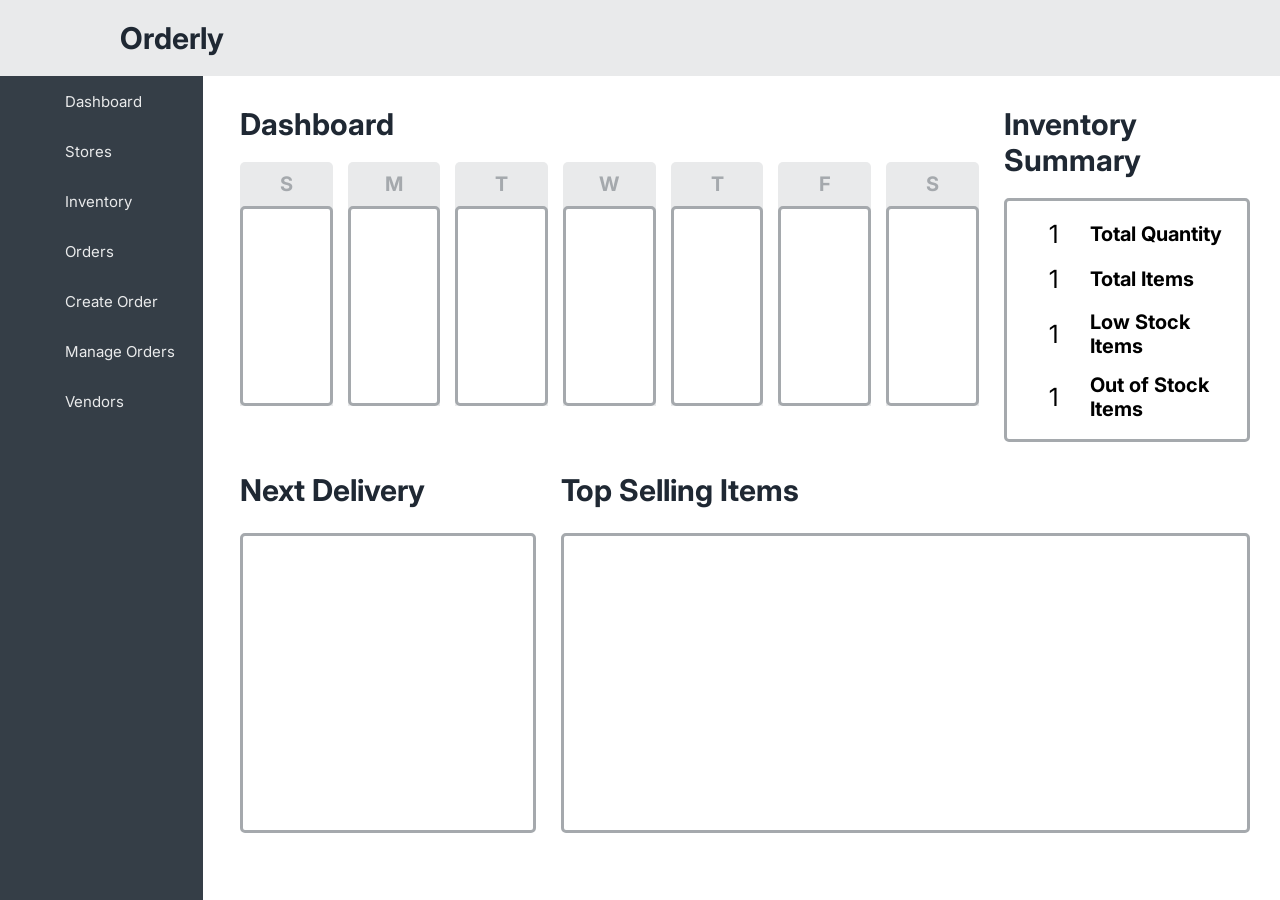
<file: index-new.html>
<!DOCTYPE html>
<html lang="en">
  <head>
    <meta charset="UTF-8" />
    <meta http-equiv="X-UA-Compatible" content="IE=edge" />
    <meta name="viewport" content="width=device-width, initial-scale=1.0" />
    <title>Orderly Inventory Systems</title>
    <link rel="stylesheet" href="style-new.css" />
    <style>
      @import url("https://fonts.googleapis.com/css2?family=Inter:wght@400;600;700&display=swap");
    </style>
    <!-- <script
      src="https://kit.fontawesome.com/5c18320e8c.js"
      crossorigin="anonymous"
    ></script> -->
  </head>
  <body id="app">
    <div class="container">
      <header>
        <nav class="nav font-reg flex">
          <i class="fas fa-bars hamburger-button hide"></i>
          <h1><i class="fa-solid fa-boxes-stacked"></i>Orderly</h1>
          <div class="nav-settings">
            <p class="your-store"></p>
            <i class="fas fa-sign-out-alt"></i>
          </div>
        </nav>
      </header>
      <section class="sidebar-and-dash grid">
        <aside class="side-bar-parent">
          <div class="side-bar font-reg grid">
            <div class="dashboard-button flex" data-id="dashboard">
              <i class="fas fa-tachometer-alt icon" data-id="dashboard"></i>
              <p class="sidebar-child-dash-button" data-id="dashboard">
                Dashboard
              </p>
            </div>
            <div class="stores-button flex" data-id="stores">
              <i class="far fa-building icon" data-id="stores"></i>
              <p class="sidebar-child-stores" data-id="stores">Stores</p>
            </div>
            <div class="inventory-button flex" data-id="inventory">
              <i class="fas fa-cube icon" data-id="inventory"></i>
              <p
                class="sidebar-child-inv sidebar-inventory-button"
                data-id="inventory"
              >
                Inventory
              </p>
            </div>
            <div class="orders-button flex" data-id="orders">
              <i class="fas fa-truck-moving icon" data-id="orders"></i>
              <p
                class="sidebar-child-orders sidebar-orders-button"
                data-id="orders"
              >
                Orders
              </p>
              <i class="fa-solid fa-caret-down"></i>
            </div>

            <div class="create-new-order-button flex">
              <i class="fa-solid fa-plus icon"></i>
              <p
                class="sidebar-new-order-button sidebar-create-new-order-button"
                data-id="create-new-order"
              >
                Create Order
              </p>
            </div>
            <div class="manage-orders-button flex">
              <i class="fa-solid fa-list-check icon"></i>
              <p
                class="sidebar-manage-order-button sidebar-manage-orders-button"
                data-id="manage-orders"
              >
                Manage Orders
              </p>
            </div>
            <div class="vendor-button flex" data-id="vendor">
              <i class="far fa-handshake icon" data-id="vendor"></i>
              <p
                class="sidebar-child-vendor sidebar-vendor-button"
                data-id="vendor"
              >
                Vendors
              </p>
            </div>
          </div>
        </aside>
        <main class="dashboard">
          <section class="dashboard-flex flex">
            <div class="week-parent">
              <h1 class="font-reg">Dashboard</h1>
              <div class="week-child-container font-reg flex">
                <div class="sunday-container weekday" data-id="0">
                  <h2 class="week-letter_0 week-letter" data-id="0">S</h2>
                  <div class="weekday-content weekday-content_0"></div>
                </div>
                <div class="monday-container weekday" data-id="1">
                  <h2 class="week-letter_1 week-letter" data-id="1">M</h2>
                  <div class="weekday-content weekday-content_1"></div>
                </div>
                <div class="tuesday-container weekday" data-id="2">
                  <h2 class="week-letter_2 week-letter" data-id="2">T</h2>
                  <div class="weekday-content weekday-content_2"></div>
                </div>
                <div class="wednesday-container weekday" data-id="3">
                  <h2 class="week-letter_3 week-letter" data-id="3">W</h2>
                  <div class="weekday-content weekday-content_3"></div>
                </div>
                <div class="thursday-container weekday" data-id="4">
                  <h2 class="week-letter_4 week-letter" data-id="4">T</h2>
                  <div class="weekday-content weekday-content_4"></div>
                </div>
                <div class="friday-container weekday" data-id="5">
                  <h2 class="week-letter_5 week-letter" data-id="5">F</h2>
                  <div class="weekday-content weekday-content_5"></div>
                </div>
                <div class="saturday-container weekday" data-id="6">
                  <h2 class="week-letter_6 week-letter" data-id="6">S</h2>
                  <div class="weekday-content weekday-content_6"></div>
                </div>
              </div>
            </div>
            <div class="dashboard-stats-container_0 normal">
              <h1 class="font-reg">Inventory Summary</h1>
              <div class="inventory-sum font-reg grid">
                <div class="inventory-total">1</div>
                <h2 class="inventory-total-header">Total Quantity</h2>
                <div class="different-items-total">1</div>
                <h2 class="different-items-header">Total Items</h2>
                <div class="inventory-low">1</div>
                <h2 class="inventory-low-header">Low Stock Items</h2>
                <div class="out-of-stock-item">1</div>
                <h2 class="out-of-stock-header">Out of Stock Items</h2>
              </div>
            </div>
          </section>
          <section>
            <div class="dash-row_2 font-reg flex">
              <div class="dashboard-stats-1_2">
                <h1>Next Delivery</h1>
                <div class="next-delivery-container stat-container">
                  <!-- NEXT DELIVERY GOES HERE-->
                </div>
              </div>
              <div class="dashboard-stats-2_2">
                <h1>Top Selling Items</h1>
                <div class="top-selling-items-container stat-container">
                  <div class="top-selling-item"></div>
                </div>
              </div>
            </div>
          </section>
        </main>
        <main class="stores">
          <header class="stores-header font-reg flex">
            <h1>Stores</h1>
            <div class="stores-button-container flex">
              <button class="add-stores-button">
                <i class="fas fa-plus"></i>Add Store
              </button>
              <button class="clear-stores-button button">Clear</button>
            </div>
          </header>
          <div class="stores-grid-container grid"></div>
          <div class="add-stores-modul font-reg">
            <h1>Add Store</h1>
            <div class="store-input-container">
              <div class="store-number-container">
                <p>Store Number</p>
                <input type="number" class="store-number-input input" min="0" />
              </div>
              <div class="store-address-container">
                <p>Address</p>
                <input type="text" class="store-address-input input" />
              </div>
            </div>
            <div class="add-stores-button-container flex">
              <button class="child-add-stores-button modul-button">Add</button>
              <button class="add-stores-modul-close-button modul-button">
                Close
              </button>
            </div>
          </div>
        </main>
        <main class="inventory">
          <header class="inventory-header font-reg flex">
            <h1>Inventory</h1>
            <div>
              <span class="total-items">0</span>
              <span>items</span>
            </div>
          </header>
          <section class="child-inventory-container">
            <div class="header-search-container font-reg flex">
              <div class="search-container flex">
                <input
                  type="text"
                  class="search-input_inventory"
                  placeholder="item or vendor"
                />
                <button class="search-button">Search</button>
              </div>
              <div class="welcome-header-button-container flex">
                <button class="open-modul button">
                  <i class="fas fa-plus"></i>
                  <span>Add Inventory</span>
                </button>
                <button class="clear-inventory-button button">Clear</button>
              </div>
            </div>
            <div class="inventory-categories-container font-reg grid">
              <p class="inv-cateogry-header_name">
                Name <i class="fas fa-sort-amount-down name-icon"></i>
              </p>
              <p>
                Quantity <i class="fas fa-sort-amount-down quantity-icon"></i>
              </p>
              <p>Price <i class="fas fa-sort-amount-down price-icon"></i></p>
              <p class="inv-cateogry-header_avail">
                Availability <i class="fas fa-sort-amount-down status-icon"></i>
              </p>
              <p>Vendor</p>
              <p>Actions</p>
            </div>
            <div class="inventory-content-parent">
              <div class="inventory-content">
                <!-- NEW INV GOES HERE  -->
              </div>
            </div>
          </section>
          <section class="edit-inventory-modul font-reg hide">
            <h1>Edit Inventory</h1>
            <p>Name</p>
            <input type="text" class="name-input_edit input" />
            <p>Quantity</p>
            <input type="number" / class="quantity-input_edit input" min="0">
            <p>Price</p>
            <input type="number" / class="price-input_edit input" min="0">
            <p class="upc_edit">UPC</p>
            <input type="text" class="upc-input_edit input" />
            <p>Vendor</p>
            <input type="text" class="vendor-input_edit input" />
            <div class="edit-inv-button-container flex">
              <button class="confirm-edit-item button">Save</button>
              <button class="close-edit-modul button">Close</button>
            </div>
          </section>
          <section class="add-inventory-modul font-reg">
            <h1>Add Inventory</h1>
            <div class="input-container">
              <p>Name</p>
              <input
                type="text"
                class="name-input input"
                placeholder="ex: 'Eggs'"
              />
              <p>Quantity</p>
              <input type="number" / class="quantity-input input" min="0">
              <p>Price</p>
              <input
                type="number"
                class="price-input input"
                placeholder="$"
                min="0"
              />
              <p>UPC</p>
              <input type="number" / class="upc-input input" min="0">
              <p>Vendor</p>
              <select
                name="vendor"
                class="vendor-input input"
                id="vendor-input input"
              ></select>
            </div>
            <div class="add-inventory-button-container flex">
              <button class="add-item modul-button">Add</button>
              <button class="close-modul modul-button">Close</button>
            </div>
          </section>
          <section class="confirm-delete-inventory-memo font-reg hide">
            <h1>Attention!</h1>
            <p>Are you sure you want to delete all inventory?</p>
            <div class="confirm-delete-orders-memo_buttons flex">
              <button class="yes-confirm-delete-inv modul-button">Yes</button>
              <button class="no-confirm-delete-inv modul-button">No</button>
            </div>
          </section>
        </main>
        <main class="create-new-order font-reg">
          <h1>Create New Order</h1>
          <div class="order-placed-memo font-reg hide">
            <p>Order Placed!</p>
          </div>
          <section class="new-order-options-container flex">
            <article class="step flex">
              <div class="instruct-container flex">
                <div class="number flex">
                  <p>1</p>
                </div>
                <p>Select Vendor</p>
              </div>
              <div class="vendor-name-container flex">
                <select name="Vendor" id="vendor" class="input"></select>
              </div>
            </article>
            <article class="step flex">
              <div class="instruct-container flex">
                <div class="number flex"><p>2</p></div>
                <p>Estimated Delivery Date</p>
              </div>
              <div class="delivery-container flex">
                <input
                  type="text"
                  class="estimated-delivery-date-input input"
                  placeholder="mm/dd/yyyy"
                />
              </div>
            </article>
            <article class="step flex">
              <div class="instruct-container flex">
                <div class="number flex"><p>3</p></div>
                <p>Select Option</p>
              </div>
              <div class="new-order-buttons-cont flex">
                <button class="add-items-to-delivery button">
                  Start Order
                </button>
                <button class="reset-delivery button">Reset</button>
              </div>
            </article>
          </section>
          <section class="ordered-items-container">
            <article class="step flex">
              <div class="instruct-container flex">
                <div class="number flex"><p>4</p></div>
                <p>Add Items to Order</p>
              </div>
            </article>
            <article class="order-field flex">
              <div class="vendor-items">
                <header class="vendor-items-header grid">
                  <p>Name</p>
                  <p>Cost</p>
                  <p>Quantity</p>
                </header>
                <div class="vendor-items-container"></div>
              </div>
              <div class="added-items">
                <header class="added-items-header grid">
                  <p>Name</p>
                  <p>Cost</p>
                  <p>Quantity</p>
                  <p>Total</p>
                  <p>Remove</p>
                </header>
                <div class="added-items-container"></div>
              </div>
            </article>
          </section>
          <div class="order-button-container flex">
            <div class="flex">
              <button class="save-add-order-button button">Add Items</button>
            </div>
            <div class="flex">
              <button class="submit-order-button button">Submit Order</button>
            </div>
          </div>
          <section class="ordered-items-stats-cont">
            <!-- Delivery date & order total goes here -->
          </section>
        </main>
        <div class="receiving-order-container"></div>
        <main class="manage-orders font-reg">
          <div class="order-received-memo hide">
            <p>Order Received!</p>
          </div>
          <section class="confirm-delete-futureorders-memo hide">
            <div>
              <div class="confirm-delete-orders-memo_header">
                <h1>Attention!</h1>
              </div>
              <div class="confirm-delete-orders-memo_msg">
                <p>Are you sure you want to delete all incoming orders?</p>
              </div>
            </div>
            <div class="confirm-delete-orders-memo_buttons">
              <button class="yes-confirm-delete-futureorders modul-button">
                Yes
              </button>
              <button class="no-confirm-delete-futureorders modul-button">
                No
              </button>
            </div>
          </section>
          <section class="confirm-delete-pastorders-memo hide">
            <div>
              <div class="confirm-delete-orders-memo_header">
                <h1>Attention!</h1>
              </div>
              <div class="confirm-delete-orders-memo_msg">
                <p>Are you sure you want to delete all past orders?</p>
              </div>
            </div>
            <div class="confirm-delete-orders-memo_buttons">
              <button class="yes-confirm-delete-pastorders modul-button">
                Yes
              </button>
              <button class="no-confirm-delete-pastorders modul-button">
                No
              </button>
            </div>
          </section>
          <h1>Upcoming Orders</h1>
          <section class="upcoming-orders-container">
            <div class="orders-header-container">
              <header class="header-search-container flex">
                <div class="search-container flex">
                  <input
                    type="text"
                    class="search-input_orders input"
                    placeholder="item or vendor"
                  />
                  <button class="search-order-button">Search</button>
                </div>
                <div class="welcome-header-button-container">
                  <button
                    class="clear-futureorders-button clear-orders-button button"
                  >
                    Clear
                  </button>
                </div>
              </header>
              <div class="orders-categories-container grid">
                <p class="vendor-name-header">
                  Vendor Name <i class="fas fa-sort-amount-down name-icon"></i>
                </p>
                <p>Invoice</p>
                <p>
                  Total Products
                  <i class="fas fa-sort-amount-down quantity-icon"></i>
                </p>
                <p>Cost</p>
                <p>Paid Status</p>
                <p>Delivery Date</p>
                <p>Actions</p>
              </div>
            </div>
            <div class="orders-content">
              <!--- Upcoming orders go here-->
            </div>
            <div class="stats-container">
              <p class="total-items"></p>
            </div>
          </section>
          <!-- PAST ORDERS-->
          <h1 class="past-orders-header">
            Past Orders <i class="fas fa-caret-down"></i>
          </h1>
          <section class="past-orders-container">
            <div class="orders-header-container">
              <header class="header-search-container flex">
                <div class="search-container flex">
                  <input
                    type="text"
                    class="search-input_pastorders input"
                    placeholder="item or vendor"
                  />
                  <button class="search-pastorder-button">Search</button>
                </div>
                <div class="welcome-header-button-container">
                  <button
                    class="clear-pastorders-button clear-orders-button button"
                  >
                    Clear
                  </button>
                </div>
              </header>
              <div class="pastorders-categories-container grid">
                <p class="vendor-name-header">
                  Vendor Name <i class="fas fa-sort-amount-down name-icon"></i>
                </p>
                <p>Invoice</p>
                <p>
                  Total Products
                  <i class="fas fa-sort-amount-down quantity-icon"></i>
                </p>
                <p>Cost</p>
                <p>Paid Status</p>
                <p>Delivery Date</p>
                <p>Actions</p>
              </div>
            </div>
            <div class="past-orders-content">
              <!--- Past orders go here-->
            </div>
            <div class="stats-container">
              <p class="total-items"></p>
            </div>
          </section>
        </main>
        <main class="vendor font-reg">
          <header class="vendor-header flex">
            <h1>Vendors</h1>
            <div class="vendor-header-button flex">
              <button class="add-vendor-button button">Add Vendor</button>
              <button class="clear-vendor-button button">Clear</button>
            </div>
          </header>
          <div class="vendor-grid-container"></div>
          <section class="add-vendor-modul modul">
            <h1>Add Vendor</h1>
            <div class="vendor-name-container">
              <p>Name</p>
              <input type="text" class="vendor-name-input input" />
            </div>
            <div class="add-vendor-button-container flex">
              <button class="child-add-vendor-button modul-button">Add</button>
              <button class="add-vendor-modul-close-button modul-button">
                Close
              </button>
            </div>
          </section>
          <section class="vendor-portfolio">
            <div class="vendor-portfolio-header">
              <div class="vendor-portfolio-header-cont"></div>
              <div>
                <button class="add-item-portfolio-button">Add Item</button>
                <button class="close-portfolio-button button">Back</button>
              </div>
            </div>
            <div>
              <div class="vendor-categories-container">
                <p>Name <i class="fas fa-sort-amount-down name-icon"></i></p>
                <p>Price <i class="fas fa-sort-amount-down price-icon"></i></p>
                <p>UPC</p>
                <p>Actions</p>
              </div>
            </div>
            <div class="vendor-portfolio-content"></div>
            <div class="add-item-portfolio-modul">
              <div>
                <p>Name</p>
                <input type="text" class="item-name-input_portfolio" />
              </div>
              <div>
                <p>Cost</p>
                <input
                  type="number"
                  class="item-cost-input_portfolio"
                  min="0"
                />
              </div>
              <div>
                <p>UPC</p>
                <input type="text" class="item-upc-input_portfolio" />
              </div>
              <div class="add-item-portfolio-button-cont"></div>
            </div>
            <div class="vendor-portfolio-buttons"></div>
          </section>
        </main>
      </section>
    </div>
    <script src="script.js"></script>
  </body>
</html>

<!-- <div class="cancel-receiving-order_modul">
  <h1>Confirmation</h1>
  <p>
    Are you sure you want to leave this page? <br />Any unsaved changes will
    be lost.
  </p>
  <div class="delete-buttons-container">
    <button class="confirm-cancel_button modul-button">Yes</button>
    <button class="deny-cancel_button modul-button">No</button>
  </div>
</div> -->
</file>
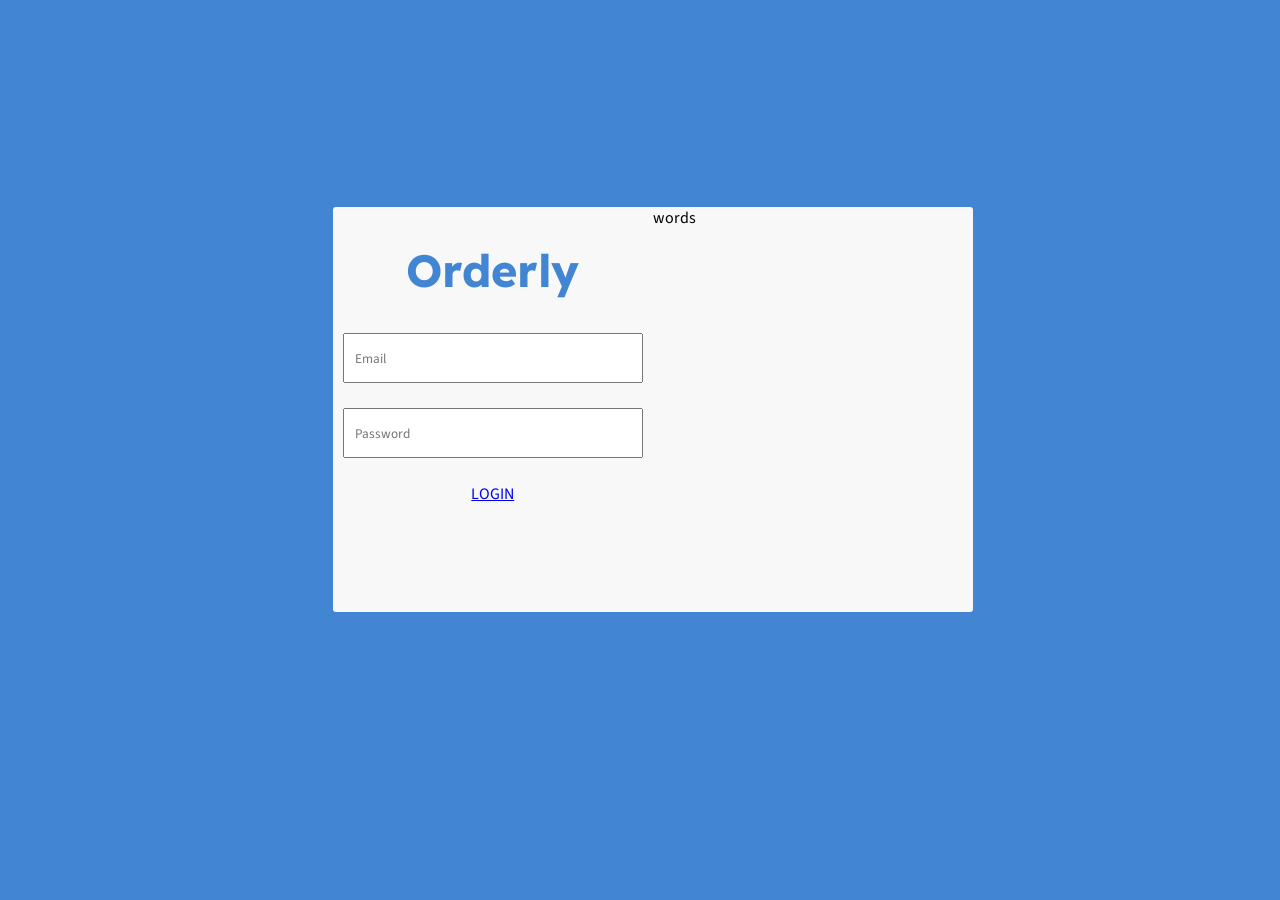
<file: signin.html>
<!DOCTYPE html>
<html lang="en">
  <head>
    <meta charset="UTF-8" />
    <meta http-equiv="X-UA-Compatible" content="IE=edge" />
    <meta name="viewport" content="width=device-width, initial-scale=1.0" />
    <title>Orderly Inventory Systems | Home</title>
    <link rel="stylesheet" href="style.css" />
    <style>
      @import url("https://fonts.googleapis.com/css2?family=Work+Sans&display=swap");
      @import url("https://fonts.googleapis.com/css2?family=Rubik&display=swap");
      @import url("https://fonts.googleapis.com/css2?family=Sawarabi+Gothic&family=Source+Sans+3&family=Work+Sans&display=swap");
      @import url("https://fonts.googleapis.com/css2?family=Sawarabi+Gothic&family=Source+Sans+3:wght@400;500&family=Work+Sans&display=swap");
      @import url("https://fonts.googleapis.com/css2?family=Readex+Pro:wght@500&family=Sawarabi+Gothic&family=Source+Sans+3:wght@400;500&family=Work+Sans&display=swap");
    </style>
    <!-- <script
      src="https://kit.fontawesome.com/5c18320e8c.js"
      crossorigin="anonymous"
    ></script> -->
  </head>
  <body id="signin">
    <div class="sign-in-container">
      <div class="sign-in-left">
        <h1>Orderly</h1>
        <div class="input-container">
          <input type="text" placeholder="Email" class="input-1 input" />
          <input type="text" placeholder="Password" class="input-2 input" />
        </div>
        <div class="sign-in-button-container">
          <a href="index-new.html">LOGIN</a>
        </div>
      </div>
      <div class="sign-in-right">
        <p>words</p>
      </div>
    </div>
    <script src="script.js"></script>
  </body>
</html>
</file>
<file: style-new.css>
/* DESIGN 

----- LIGHT MODE
BG Color: #ffffff
Regular Font: #1F2833
Grey: #797e85

----- DARK MODE
BG Color: #1F2833
Regular Font: #e9eaeb
Grey: #797e85
*/

/* REUSABLE CLASSES */

.hide {
  display: none !important;
}

.show {
  display: block !important;
}

.flex {
  display: flex;
}

.grid {
  display: grid;
}

.font-reg {
  font-family: Inter, "sans-serif";
}

.button {
  width: 8rem;
  padding: 1rem;
  border: none;
  border-radius: 5px;
  background-color: #1f2833;
  color: #e9eaeb;
}

.input {
  width: 80%;
  padding: 10px;
}

/* START */

* {
  box-sizing: border-box;
  padding: 0;
  margin: 0;
}

html {
  font-size: 62.5%;
}

.container {
  width: 100%;
  margin: 0 auto;
}

/* NAVIGATION BAR */

.nav {
  justify-content: space-between;
  background-color: #e9eaeb;
  color: #1f2833;
  font-size: 2rem;
  padding: 2rem 10rem;
}

.fa-boxes-stacked {
  padding-right: 20px;
}

/* SIDEBAR AND DASH CONTAINER */

.sidebar-and-dash {
  grid-template-columns: 21rem 1fr;
}

/* SIDE BAR */

.side-bar-parent {
  width: 20.25rem;
  height: 91.5vh;
  background-color: #353e47;
}

.side-bar {
  justify-content: start;
  grid-template-columns: 1fr;
  /* gap: 25px; */
  color: #e9eaeb;
}

.side-bar i {
  font-size: 2rem;
}

.side-bar p {
  font-size: 1.5rem;
}

.sidebar-orders-button {
  padding-right: 10px;
}

.more-options {
  grid-column: 1/ -1;
  justify-content: center;
}

.new-order {
  margin: 0 0 25px;
}

.dashboard-button,
.stores-button,
.inventory-button,
.orders-button,
.vendor-button,
.create-new-order-button,
.manage-orders-button {
  height: 5rem;
  align-items: center;
  padding-left: 25px;
}

.dashboard-button:hover,
.stores-button:hover,
.inventory-button:hover,
.orders-button:hover,
.manage-orders-button:hover,
.create-new-order-button:hover,
.vendor-button:hover {
  cursor: pointer;
}

.icon {
  width: 40px;
  padding-right: 10px;
}

/* DASHBOARD */

.dashboard {
  padding: 30px;
}

.dashboard h1 {
  font-size: 3rem;
  color: #1f2833;
}

.dashboard-flex {
  gap: 25px;
}

.week-parent {
  width: 75%;
}

.week-child-container {
  width: 100%;
  gap: 1.5rem;
  padding: 20px 0;
}

.weekday {
  width: 100%;
  background-color: #e9eaeb;
  border-radius: 5px 5px 0 0;
}

.weekday h2 {
  text-align: center;
  font-size: 2rem;
  padding: 1rem 0;
  color: #a5a9ad;
}

.weekday-content {
  height: 20rem;
  border: 3px solid #a5a9ad;
  border-radius: 5px;
  background-color: #ffffff;
}

.weekday-number {
  padding: 10px;
  font-size: 1.5rem;
  color: #1f2833;
}

.order-in-calendar {
  font-size: 1.5rem;
  padding: 10px;
}

.dashboard-stats-container_0 {
  width: 25%;
}

.inventory-sum {
  grid-template-columns: 1fr 2fr;
  align-items: center;
  justify-content: center;
  border: 3px solid #a5a9ad;
  border-radius: 5px;
  margin: 20px 0;
  padding: 10px;
  height: 24.4rem;
}

.inventory-sum div {
  justify-self: center;
  font-size: 2.5rem;
}

.inventory-sum h2 {
  font-size: 2rem;
}

.dash-row_2 {
  gap: 2.5rem;
  margin: 1rem 0;
}

.dashboard-stats-1_2 {
  width: 30%;
}

.dashboard-stats-2_2 {
  width: 70%;
}

.stat-container {
  border: 3px solid #a5a9ad;
  border-radius: 5px;
  height: 30rem;
  margin: 2.5rem 0;
}

.next-del-day {
  font-size: 2.5rem;
  text-align: center;
  margin: 10px 0;
}

.next-del-parent {
  grid-template-columns: 1fr 1fr;
  justify-items: start;
  gap: 2.5rem;
  padding: 2.5rem;
  font-size: 1.5rem;
  height: 100%;
}

.next-del-stat {
  font-size: 2rem;
  margin: 10px 0;
}

/* STORES */

.stores {
  position: relative;
  padding: 30px;
  display: none;
}

.stores-header {
  justify-content: space-between;
}

.stores-header h1 {
  font-size: 3rem;
  color: #1f2833;
}

.stores-button-container {
  gap: 2.5rem;
}

.stores-button-container button {
  width: 10rem;
  padding: 1rem;
  border: none;
  border-radius: 5px;
  background-color: #1f2833;
  color: #e9eaeb;
}

.stores-grid-container {
  grid-template-columns: repeat(3, 1fr);
  gap: 5rem;
  padding: 5rem 0;
}

.new-store-container {
  justify-items: center;
  padding: 2.5rem;
  font-size: 1.5rem;
  height: 20rem;
  background-color: #e9eaeb;
}

.add-stores-modul {
  position: absolute;
  top: 20%;
  right: 40%;
  background-color: #e9eaeb;
  width: 50rem;
  padding: 25px;
  text-align: center;
  display: none;
}

.add-stores-modul h1 {
  font-size: 3rem;
}

.store-number-container,
.store-address-container {
  margin: 25px 0;
}

.store-number-container p,
.store-address-container p {
  font-size: 1.5rem;
  margin: 10px 0;
}

.add-stores-button-container {
  justify-content: center;
  gap: 5rem;
}

.add-stores-button-container button {
  width: 8rem;
  padding: 1rem;
  border: none;
  border-radius: 5px;
  background-color: #1f2833;
  color: #e9eaeb;
}

/* INVENTORY */

.inventory {
  padding: 30px;
  max-width: 160rem;
  display: none;
}

.inventory-header,
.header-search-container,
.inventory-categories-container {
  justify-content: space-between;
}

.inventory-header h1 {
  font-size: 3rem;
  color: #1f2833;
}

.total-items {
  font-size: 4rem;
}

.header-search-container {
  padding: 20px 0;
}

.child-inventory-container {
  margin: 25px 0;
}

.search-container {
  gap: 10px;
}

.search-input_inventory {
  width: 40rem;
  height: 35px;
  border: 2px solid #a5a9ad;
  border-radius: 5px;
  padding: 10px;
}

.search-container button {
  height: 35px;
  border: 2px solid #a5a9ad;
  border-radius: 5px;
  padding: 10px;
}

.welcome-header-button-container {
  gap: 2.5rem;
}

.open-modul {
  width: 15rem;
}

.inventory-categories-container {
  grid-template-columns: 3fr 1fr 1fr 1fr 1fr 1fr;
  padding: 10px;
  background-color: #e9eaeb;
}

.inventory-categories-container p,
.confirm-delete-inventory-memo p,
.edit-inventory-modul p {
  font-size: 1.5rem;
}

.confirm-delete-inventory-memo p {
  margin: 2.5rem 0;
}

.add-inventory-modul,
.confirm-delete-inventory-memo,
.edit-inventory-modul {
  position: absolute;
  top: 20%;
  right: 40%;
  background-color: #e9eaeb;
  width: 50rem;
  padding: 25px;
  text-align: center;
  display: none;
}

.add-inventory-modul h1,
.confirm-delete-inventory-memo h1,
.edit-inventory-modul h1 {
  font-size: 3rem;
}

.add-inventory-button-container,
.confirm-delete-orders-memo_buttons,
.edit-inv-button-container {
  justify-content: center;
  gap: 5rem;
}

.add-inventory-button-container button,
.confirm-delete-orders-memo_buttons button {
  width: 8rem;
  padding: 1rem;
  border: none;
  border-radius: 5px;
  background-color: #1f2833;
  color: #e9eaeb;
}

.input-container p {
  font-size: 1.5rem;
  margin: 10px 0;
}

.add-inventory-button-container,
.confirm-delete-orders-memo_buttons,
.edit-inv-button-container {
  margin: 10px 0;
  gap: 2.5rem;
}

.inventory-row-container:nth-child(even) {
  background-color: #f1f1f1;
}

.inventory-row-container {
  grid-template-columns: 3fr 1fr 1fr 1fr 1fr 1fr;
  font-size: 1.5rem;
  padding: 10px;
}

/* CREATE NEW ORDER */

.create-new-order {
  padding: 30px;
  max-width: 160rem;
  display: none;
}

.create-new-order h1 {
  font-size: 3rem;
  color: #1f2833;
}

.vendor-name-container,
.delivery-container {
  align-items: center;
}

.new-order-options-container {
  justify-content: space-around;
  margin: 25px 0;
}

.instruct-container {
  align-items: center;
  justify-content: center;
  gap: 2.5rem;
}

.instruct-container p {
  font-size: 2rem;
}

.number {
  width: 4rem;
  height: 4rem;
  font-size: 2rem;
  align-items: center;
  justify-content: center;
  border-radius: 50%;
  color: #e9eaeb;
  background-color: #1f2833;
}

.step,
.new-order-buttons-cont {
  gap: 2.5rem;
}

.add-items-to-delivery {
  width: 10rem;
}

.order-field {
  max-width: 150rem;
  height: 40rem;
  margin: 25px 0;
  border: 2px solid #a5a9ad;
}

.vendor-items,
.added-items {
  width: 50%;
  border: 2px solid #a5a9ad;
}

.vendor-items-header {
  grid-template-columns: 3fr 1fr 1fr;
  padding: 10px;
  background-color: #e9eaeb;
}

.added-items-header {
  grid-template-columns: 3fr 1fr 1fr 1fr 1fr;
  padding: 10px;
  background-color: #e9eaeb;
}

.vendor-items-container,
.added-items-container {
  width: 100%;
  height: 10rem;
}

.order-button-container div {
  width: 50%;
  justify-content: center;
}

.order-button-container div button {
  width: 10rem;
  padding: 1rem;
}

/* RECEIVE ORDER */

.receiving-order-container {
  display: none;
}

/* MANAGE ORDERS */

.manage-orders {
  padding: 30px;
  max-width: 160rem;
  display: none;
}

.manage-orders h1 {
  font-size: 3rem;
  color: #1f2833;
}

.orders-categories-container,
.pastorders-categories-container {
  grid-template-columns: repeat(7, 1fr);
  justify-items: center;
  border: 2px solid #a5a9ad;
  padding: 10px 0;
  font-size: 1.5rem;
}

.orders-content,
.past-orders-content {
  height: 15rem;
  border: 2px solid #a5a9ad;
}

.past-orders-header {
  margin: 25px 0 0;
}

.orders-row-content {
  grid-template-columns: repeat(7, 1fr);
  justify-items: center;
  font-size: 1.5rem;
  padding: 10px;
}

.orders-row-content:nth-child(even) {
  background-color: #f1f1f1;
}

/* VENDORS */

.vendor {
  position: relative;
  padding: 30px;
  max-width: 160rem;
  display: none;
}

.vendor-container {
  padding: 30px;
  max-width: 160rem;
  display: none;
}

.vendor-header {
  justify-content: space-between;
}

.vendor-header h1 {
  font-size: 3rem;
  color: #1f2833;
}

.vendor-header-button {
  gap: 2.5rem;
}

.add-vendor-modul {
  position: absolute;
  top: 20%;
  right: 40%;
  background-color: #e9eaeb;
  width: 50rem;
  padding: 25px;
  text-align: center;
}

.add-vendor-modul h1 {
  font-size: 2.5rem;
}

.vendor-name-container p {
  font-size: 1.5rem;
}

.add-vendor-button-container {
  justify-content: center;
  margin: 10px 0;
  gap: 2.5rem;
}

.add-vendor-button-container button {
  width: 10rem;
  padding: 1rem;
  border: none;
  border-radius: 5px;
  background-color: #1f2833;
  color: #e9eaeb;
}

.add-vendor-button {
  width: 10rem;
}
</file>
<file: style.css>
* {
  box-sizing: border-box;
  margin: 0;
  padding: 0;
}

body {
  background-color: #4286d3;
}

.parent-container {
  display: none; /* TOGGLE THIS PROPERTY*/
  margin-top: 75px;
}

.hidden {
  display: none;
}

.nav-container {
  display: flex;
  justify-content: space-between;
  align-items: center;
  height: 75px;
  /* background-color: #4d86b4; */
  /* background-color: #4a93f3; */
  background-color: #4286d3;
  color: rgb(41, 41, 41);
  position: fixed;
  top: 0;
  width: 100%;
}

.hamburger-menu {
  margin-left: 10%;
}

.hamburger-button {
  color: rgb(226, 238, 248);
  font-size: 23px;
}

.orderly-header {
  font-family: "Readex Pro";
  font-size: 35px;
}

.sub-header {
  font-family: "Source Sans 3";
  font-size: 15px;
}

.nav-header-container {
  width: 100%;
}

.nav-links-container:hover {
  cursor: pointer;
}

.nav-settings {
  display: flex;
  margin-right: 150px;
}

.nav-settings i {
  padding-right: 15px;
}

.nav-settings p {
  padding-right: 15px;
}

.your-store {
  margin-left: 300px;
  color: rgb(226, 238, 248);
}

.orderly-header,
.sub-header {
  margin-left: 4%;
  color: rgb(226, 238, 248);
}

.fa-sign-out-alt {
  color: rgb(226, 238, 248);
  font-size: 20px;
}

.fa-sign-out-alt:hover {
  cursor: pointer;
}

/* DASHBOARD --------------- */

.dash-container {
  display: block;
  padding-top: 15px;
}

.dash-row_1,
.dash-row_2 {
  display: flex;
  justify-content: left;
  width: 100%;
  height: 365px;
  padding-top: 25px;
}

.dashboard-stats_0 {
  align-items: center;
  margin-top: 13px;
}

.dashboard-stats-container_0 p {
  font-size: 180%;
}

.dashboard-stats_2 {
  display: flex;
  justify-content: space-evenly;
}

.dashboard-stats-1_2 {
  width: 30%;
  margin-right: 3%;
}

.dashboard-stats-2_2 {
  /* width: 1020px; */
  width: 65%;
}

.week-container {
  /* width: 1118px; */
  width: 77%;
}

.week-child-container {
  display: flex;
  justify-content: left;
  margin-top: 10px;
  width: 100%;
}

.week-child-container_compact {
  display: none;
}

.today-container {
  width: 100%;
}

.weekday {
  margin: 5px;
  border-radius: 5px;
  background-color: rgb(211, 211, 211);
  width: 13%;
}

.week-letter {
  display: flex;
  justify-content: center;
  margin-bottom: 10px;
  padding-top: 8px;
}

.weekday-content,
.weekday-content_compact {
  width: 100%;
  height: 200px;
  background-color: rgb(236, 236, 236);
  border-style: solid;
  border-color: rgb(196, 196, 196);
  border-radius: 5px;
  /* rgb(231, 231, 231)*/
}

.weekday-number {
  padding: 8px;
}

.dashboard-stats {
  display: flex;
  justify-content: space-between;
  margin-top: 50px;
  margin-left: 103px;
}

.dashboard-stats-container_0 {
  width: 23%;
}

.dashboard-stats-container_0_compact {
  width: 100%;
}

.dashboard-stats_0_compact {
  width: 100%;
}

.stat-container {
  display: flex;
  align-items: center;
  background-color: rgb(236, 236, 236);
  width: 75%;
  height: 60px;
  border-style: solid;
  border-color: rgb(211, 211, 211);
  border-radius: 5px;
  padding: 10px;
  margin-bottom: 5px;
}

.stat-container_compact {
  display: flex;
  align-items: center;
  background-color: rgb(236, 236, 236);
  width: 25%;
  height: 60px;
  border-style: solid;
  border-color: rgb(211, 211, 211);
  border-radius: 5px;
  padding: 5px;
  margin-bottom: 5px;
  margin-right: 10px;
}

.inventory-total-header,
.different-items-header,
.inventory-low-header,
.out-of-stock-header {
  display: flex;
  justify-content: center;
  font-size: 120%;
}

.inventory-total,
.inventory-total_compact,
.different-items-total,
.different-items-total_compact,
.inventory-low,
.inventory-low_compact,
.out-of-stock-item,
.out-of-stock-item_compact {
  display: flex;
  justify-content: center;
  width: 25px;
  font-size: 25px;
}

.inventory-total,
.inventory-total_compact,
.inventory-low,
.inventory-low_compact,
.different-items-total,
.different-items-total_compact,
.out-of-stock-item,
.out-of-stock-item_compact {
  color: #40739e;
  display: flex;
  justify-content: center;
  width: 25%;
}

.inventory-low {
  color: rgb(224, 140, 44);
}

.next-delivery-container {
  display: block;
  width: 100%;
  height: 350px;
  margin-top: 10px;
}

.next-del-day-cont {
  display: flex;
  justify-content: center;
  align-items: center;
  height: 50%;
}

.next-del-day {
  font-size: 45px;
  font-family: "Source Sans 3";
}

.next-del-parent {
  height: 50%;
}

.no-next-delivery {
  display: flex;
  justify-content: center;
}

.top-selling-items-container {
  width: 100%;
  height: 350px;
  margin-top: 10px;
}

.next-del-qty-cont {
  display: flex;
  align-items: center;
}

.next-del-stat {
  margin-left: 15px;
  font-size: 25px;
}

.next-del-tag {
  padding-left: 20px;
  font-size: 20px;
}

.no-next-delivery {
  color: rgb(196, 196, 196);
}

.next-del-vendor-container,
.next-del-date-container,
.next-del-invoice-container {
  display: flex;
  align-items: baseline;
  padding-bottom: 15px;
}

.next-del-parent {
  display: flex;
  justify-content: space-evenly;
}

.tag {
  opacity: 50%;
  font-size: 20px;
  width: 150px;
}

.order-in-calendar {
  padding-left: 8px;
  padding-bottom: 8px;
}

/* STORES ------------------ */
.dash-container,
.stores-container,
.inventory-container,
.new-order-container,
.manage-order-container,
.receiving-order-container,
.vendor-container,
.vendor-portfolio {
  align-items: center;
  border-radius: 0 0 5px 5px;
  padding-left: 15%;
  width: 100%;
  height: 100vh;
  color: rgb(41, 41, 41);
  font-family: "Source Sans 3";
  padding-top: 10px;
}

.stores-container,
.manage-order-container {
  display: none;
}

.stores-button-container {
  display: flex;
  justify-content: center;
}

.fa-store {
  position: absolute;
  top: 43%;
  left: 68%;
  font-size: 5vw;
  opacity: 15%;
}

.stores-header,
.new-order-header,
.vendor-header {
  display: flex;
  justify-content: space-between;
  width: 100%;
  padding: 15px 3% 15px 0px;
}

.add-stores-button:hover {
  cursor: pointer;
}

.add-inventory-modul,
.edit-inventory-modul,
.add-stores-modul,
.add-vendor-modul,
.cancel-receiving-order_modul {
  display: none;
  position: absolute;
  top: 15%;
  left: 30%;
  width: 45%;
  height: 60%;
  background-color: rgb(231, 231, 231);
  padding-top: 25px;
}

.modul-header-container h1,
.edit-inventory-modul h1,
.add-stores-modul h1,
.add-vendor-modul h1,
.cancel-receiving-order_modul h1 {
  display: flex;
  justify-content: center;
  margin: 25px;
  font-family: "Source Sans 3";
}

.store-input-container {
  display: block;
  margin-left: 240px;
}

.add-stores-button-container,
.add-vendor-button-container,
.button-container {
  display: flex;
  justify-content: center;
  margin-top: 40px;
}

.store-number-container,
.store-address-container {
  margin-top: 20px;
}

.store-number-input,
.store-address-input {
  width: 200px;
  font-family: "Sans Source 3";
  font-size: 15px;
  height: 30px;
}

.stores-grid-container,
.vendor-grid-container {
  display: grid;
  grid-template-columns: 30% 30% 30%;
  justify-content: space-between;
  align-items: center;
  width: 100%;
  padding: 15px 3% 15px 0px;
  row-gap: 75px;
}

.new-store-container {
  position: relative;
}

.new-store-container {
  background-color: rgb(223, 223, 223);
  border-radius: 3px;
  width: 100%;
  height: 200px;
}

.new-store-number {
  margin: 20px 0 0 20px;
}

.new-store-address {
  margin: 90px 0 20px 20px;
}

.new-store-header {
  display: flex;
}

.more-info {
  display: flex;
  justify-content: center;
  align-items: center;
  background-color: rgb(202, 202, 202);
  height: 30px;
  margin-top: 105px;
}

.active {
  display: block;
}

/* INVENTORY HEADER ------- */

.inventory-main-header-container,
.manage-orders-main-header-container,
.vendor-portfolio-header,
.vendor-portfolio-buttons {
  display: flex;
  align-items: center;
  justify-content: space-between;
  width: 100%;
  padding: 15px 75px 15px 0px;
}

.orders-header-container {
  margin-top: 50px;
  margin: auto;
  height: 110px;
  background-color: rgb(245, 245, 245);
  border-radius: 5px 5px 0 0;
  color: rgb(41, 41, 41);
  font-family: "Source Sans 3";
  font-weight: 500;
}

.inventory-categories-container {
  display: grid;
  grid-template-columns: 35% 10% 10% 10% 20% 15%;
  align-items: center;
  margin: auto;
  background-color: rgb(231, 231, 231);
  padding: 10px;
}

.inventory-categories-container p,
.inventory-categories-container i {
  font-size: 15px;
}

.inventory-actions-container_compact {
  display: block;
  position: absolute;
  top: 30%;
  left: 30%;
  background-color: rgb(202, 202, 202);
  width: 25%;
  height: 15%;
  padding: 25px 25px 25px 60px;
}

.ellipsis-container {
  display: none;
}

.inv-cateogry-header_name {
  padding-left: 10px;
}

.search-container {
  display: flex;
  justify-content: center;
}

.header-search-container {
  display: flex;
  align-items: center;
  justify-content: space-between;
  background-color: rgb(245, 245, 245);
  padding: 0px 15px 0px 15px;
  height: 75px;
}

.search-input_inventory,
.search-input_orders,
.search-input_pastorders,
.search-button,
.search-order-button,
.search-pastorder-button {
  height: 35px;
  margin: auto 15px auto 0;
  border-style: solid;
  border-color: rgb(204, 204, 204);
  border-radius: 5px;
  font-family: "Source Sans 3";
  padding-left: 5px;
}

.search-button,
.search-order-button,
.search-pastorder-button {
  padding: 8px;
}

.search-button:hover,
.search-order-button:hover {
  cursor: pointer;
}

/* INVENTORY ------------- */

.welcome-header-container {
  display: flex;
  justify-content: right;
  align-items: center;
  font-family: "Source Sans 3";
  height: 75px;
  margin-right: 25px;
}

.welcome-header {
  margin-right: 550px;
  margin-top: 40px;
  font-family: "Source Sans 3";
}

.open-modul,
.open-orders-modul,
.clear-inventory-button,
.clear-stores-button,
.clear-orders-button,
.clear-orders-button_past,
.add-stores-button,
.add-items-to-delivery,
.reset-delivery,
.save-add-order-button,
.add-vendor-button,
.clear-vendor-button,
.save-portfolio-changes,
.sign-in-button,
.final-receive-order-button,
.cancel-receive-order-button {
  border-radius: 5px;
  border: none;
  background-color: #4286d3;
  display: flex;
  align-items: center;
  color: rgb(231, 231, 231);
  margin-left: 25px;
  font-size: 15px;
  padding: 5px;
  height: 45px;
  font-family: "Source Sans 3";
}

.clear-inventory-button,
.clear-stores-button,
.clear-orders-button,
.clear-orders-button_past,
.clear-vendor-button,
.child-add-vendor-button,
.add-vendor-modul-close-button,
.save-portfolio-changes,
.reset-delivery,
.add-items-to-delivery {
  padding: 20px;
}

.open-modul,
.add-stores-button {
  padding: 0 15px 0 15px;
}

.open-modul:hover {
  cursor: pointer;
}

.welcome-header-button-container {
  display: flex;
  justify-content: right;
}

.inventory-container {
  display: none;
}

.child-inventory-container,
.child-orders-container,
.child-orders-container_past {
  padding-right: 5%;
  width: 100%;
}

.inv-content_quantity {
  padding-left: 5px;
}

.inventory-row-container,
.orders-row-content,
.order-row-container,
.vendor-row-container {
  display: flex;
  align-items: center;
  padding: 15px 0 15px 0;
}

.total-items-container {
  display: flex;
  align-items: baseline;
}

.inventory-row-container:nth-child(even),
.orders-row-content:nth-child(even),
.order-row-container:nth-child(even),
.vendor-row-container:nth-child(even) {
  background-color: rgb(231, 231, 231);
}

.item {
  margin: auto 0 auto 0;
}

.instock,
.low {
  display: flex;
  justify-content: center;
  width: 40%;
  color: rgb(248, 247, 247);
  background-color: rgb(28, 184, 28);
  border-radius: 5px;
  margin: auto;
}

.low {
  background-color: rgb(224, 140, 44);
}

.status-container p {
  margin: auto;
}

.inventory-row-container {
  display: grid;
  grid-template-columns: 35% 10% 5% 15% 20% 15%;
  row-gap: 5px;
}

.total-items {
  display: flex;
  align-items: center;
  font-family: "Source Sans 3";
  font-weight: 500;
  font-size: 40px;
  margin-right: 10px;
}

.edit-button,
.add-button,
.receive-button {
  padding: 5px;
  width: 30px;
}

.receive-button {
  margin-left: 20px;
}

.fa-edit,
.fa-trash {
  font-size: 20px;
}

.item-inventory_name {
  margin-left: 20px;
}

.fa-plus {
  margin-right: 8px;
}

/* ADD ITEM MODUL ------------- */

.confirm-deletion-container {
  position: absolute;
  top: 5%;
  left: 33%;
  margin-top: 50px;
  display: none;
  width: 35vw;
  height: 60vh;
  background-color: rgb(184, 222, 255);
  border-radius: 5px;
}

.header-container,
.button-container {
  display: flex;
  justify-content: center;
}

.button:hover {
  cursor: pointer;
}

.name-container,
.unit-container,
.quantity-container,
.price-container,
.upc-container,
.upc-container_edit,
.notes-container {
  display: flex;
  justify-content: center;
  margin-top: 25px;
}

.name-container p,
.unit-container p,
.quantity-container p,
.price-container p,
.upc-container p,
.notes-container p,
.upc_edit {
  width: 85px;
  font-family: "Source Sans 3";
  font-size: 20px;
}

.field,
#vendor-input,
#vendor-input_edit,
.upc-input_edit {
  width: 300px;
  font-family: "Source Sans 3";
  font-size: 15px;
  height: 30px;
}

.unit-container p {
  margin-right: 37px;
}

.confirm-deletion-container h1,
.confirm-deletion-container p {
  display: flex;
  justify-content: center;
}

.confirm-deletion-container h1 {
  font-family: "Source Sans 3";
}

.confirm-deletion-container p {
  font-family: Arial, Helvetica, sans-serif;
}

.delete-button {
  margin-left: 15px;
}

.delete-buttons-container {
  display: flex;
  justify-content: center;
  margin-top: 100px;
}

.confirm-button-yes,
.confirm-button-no {
  height: 20px;
  background-color: aliceblue;
  border: none;
  height: 35px;
  width: 70px;
  border-radius: 5px;
  margin-right: 20px;
}

.confirm-button-yes,
.confirm-button-no:hover {
  cursor: pointer;
}

/* SIGN IN ------------- */

.sign-in-container {
  display: flex;
  margin: auto;
  position: absolute;
  top: 23%;
  left: 26%;
  background-color: rgb(248, 248, 248);
  width: 50%;
  height: 45%;
  border-radius: 3px;
  font-family: "Source Sans 3";
}

.sign-in-container h1 {
  display: flex;
  justify-content: center;
  padding-top: 35px;
  font-family: "Readex Pro";
  font-size: 45px;
  color: #4286d3;
}

.sign-in-left,
.sign-in-right {
  width: 50%;
}

.input-container {
  margin-top: 35px;
}

.input {
  display: flex;
  margin: auto;
  margin-top: 25px;
  height: 50px;
  width: 300px;
  font-family: "Source Sans 3";
  padding-left: 10px;
}

.sign-in-button-container {
  display: flex;
  justify-content: center;
  margin-top: 25px;
}

.sign-in-button {
  display: flex;
  justify-content: center;
  height: 50px;
  width: 300px;
  font-family: "Source Sans 3";
  margin-left: 0;
}

/* SIDE BAR ----------- */

.side-bar-container,
.side-bar-container_compact {
  float: left;
  position: fixed;
  width: 12%;
  height: 100vh;
  /* background-color: #40739e; */
  background-color: #264c6b;
  font-family: "Source Sans 3";
}

.side-bar-container p {
  height: 50px;
  color: rgb(226, 238, 248);
}

.side-bar-container p:hover {
  cursor: pointer;
  /* background-color: #2f587a; */
}

.side-bar-container_compact {
  display: none;
}

.side-bar,
.orders {
  display: flex;
  padding-left: 25px;
}

.side-bar div,
.side-bar p {
  display: flex;
  align-items: center;
  width: 30px;
}

.new-order,
.manage-order {
  display: block;
  align-items: center;
}

.new-order,
.manage-order {
  display: none;
  padding-left: 40px;
}

.icon {
  padding-right: 8px;
  color: rgb(226, 238, 248);
}

/* ORDERS ----------- */

.new-order-container {
  display: none;
}

.fields-container {
  display: flex;
}

.confirm-delete-futureorders-memo,
.confirm-delete-pastorders-memo,
.confirm-delete-inventory-memo {
  display: none;
  position: absolute;
  top: 30%;
  left: 42%;
  background-color: rgb(231, 231, 231);
  padding: 50px;
}

.confirm-delete-orders-memo_header,
.confirm-delete-orders-memo_msg,
.confirm-delete-orders-memo_buttons,
.vendor-name-container,
.new-order-buttons-cont {
  display: flex;
  justify-content: center;
}

.confirm-delete-orders-memo_buttons {
  margin-top: 30px;
}

.yes-confirm-delete-futureorders,
.yes-confirm-delete-pastorders {
  margin-right: 20px;
}

.delivery-container,
.add-items-order-container {
  display: flex;
}

.new-order-options-container,
.delivery-modul-buttons-cont {
  display: flex;
  justify-content: space-evenly;
}

.vendor-name-container p,
.delivery-container p {
  font-size: 25px;
  margin-right: 15px;
}

.vendor-name-header {
  margin-left: 10px;
}

.vendor-name {
  margin-left: 20px;
}

.vendor-header-button {
  display: flex;
}

.close-add-items-delivery {
  display: none;
}

.orders-categories-container {
  display: grid;
  grid-template-columns: 25% 10% 10% 10% 10% 20% 15%;
  align-items: center;
  margin: auto;
  background-color: rgb(231, 231, 231);
  padding: 10px;
}

.pastorders-categories-container {
  display: grid;
  grid-template-columns: 25% 10% 10% 10% 10% 20%;
  align-items: center;
  margin: auto;
  background-color: rgb(231, 231, 231);
  padding: 10px;
}

.orders-row-content {
  display: grid;
  grid-template-columns: 25% 10% 10% 10% 10% 20% 15%;
  row-gap: 5px;
}

.ordered-items-container {
  display: flex;
  margin: auto;
  margin-top: 50px;
  width: 75%;
  height: 400px;
  background-color: rgb(245, 245, 245);
}

.ordered-items-header,
.vendor-items-header {
  background-color: rgb(231, 231, 231);
}

.vendor-catalog-container,
.ordered-items-child {
  width: 50%;
  border-style: solid;
  border-color: rgb(196, 196, 196);
}

.vendor-items-header,
.order-row-container {
  display: grid;
  grid-template-columns: 40% 10% 5% 5% 10% 5% 20% 5%;
  row-gap: 5px;
}

.ordered-items-header,
.receive-order-row-container,
.vendor-row-container {
  display: grid;
  grid-template-columns: 33% 33% 33%;
  row-gap: 5px;
}

.ordered-items-header p,
.vendor-items-header p,
.order-row-container p,
.vendor-row-container p {
  display: flex;
  justify-content: center;
}

.order-quantity {
  width: 50px;
}

.added-items-header-container {
  display: grid;
  grid-template-columns: 70% 15% 15%;
  row-gap: 5px;
}

.no-order-memo {
  display: flex;
  justify-content: center;
  margin-top: 75px;
  font-size: 15px;
  opacity: 50%;
}

.order-placed-memo,
.order-received-memo {
  display: none;
  width: 200px;
  height: 80px;
  background-color: rgb(30, 141, 30);
  border-radius: 2px;
  position: absolute;
  top: 12%;
  left: 80%;
}

.order-placed-memo p {
  font-family: Work Sans;
  font-size: 20px;
  color: rgb(245, 245, 245);
  margin-left: 38px;
  margin-top: 25px;
}

.submit-order-button {
  display: flex;
  justify-content: center;
}

.ordered-items-stats-cont {
  display: block;
  margin: auto;
  width: 700px;
  height: 250px;
}

.ordered-items-stats-cont p {
  display: flex;
  text-align: right;
  margin-right: 60px;
  margin-top: 25px;
}

.dd-stats,
.total-stats {
  display: flex;
  justify-content: right;
}

.dd-value {
  font-size: 20px;
}

.total-value {
  font-size: 40px;
}

.dd-tag {
  font-size: 15px;
  vertical-align: bottom;
}

.total-tag {
  font-size: 30px;
  vertical-align: bottom;
}

.new-order-button-container {
  display: flex;
  justify-content: right;
}

.final-receive-order-button,
.cancel-receive-order-button {
  padding: 0px 15px 0px 15px;
}

.submit-order-button:hover {
  cursor: pointer;
}

.delete-order-button {
  margin-left: 53px;
}

/* RECEIVING ORDER */

.receiving-order-container {
  display: none;
}

.parent {
  padding: 15px 75px 15px 75px;
  width: 100%;
}

.receive-stats {
  display: flex;
  justify-content: left;
  background-color: rgb(245, 245, 245);
  padding: 20px;
}

.receive-order_header {
  display: flex;
  justify-content: left;
  padding: 15px 75px 15px 75px;
  width: 100%;
}

.ordered-items_receive-order {
  display: flex;
  justify-content: center;
  margin-top: 100px;
}

.receive-order-button-container {
  display: flex;
  justify-content: right;
  width: 100%;
}

.cancel-receiving-order_modul {
  display: none;
  justify-content: center;
  vertical-align: middle;
  font-family: "Source Sans 3";
}

.cancel-receiving-order_modul p {
  display: flex;
  justify-content: center;
  vertical-align: middle;
  font-family: "Source Sans 3";
  font-size: 20px;
}

.name,
.cost,
.qty {
  margin: auto;
}

/* VENDOR */

.vendor-container {
  display: none;
}

.vendor-portfolio {
  display: none;
}

.vendor-categories-container {
  display: grid;
  grid-template-columns: 40% 20% 20% 20%;
  align-items: center;
  background-color: rgb(231, 231, 231);
  padding: 10px;
}

.add-item-portfolio-modul {
  display: none;
  position: absolute;
  top: 5%;
  left: 33%;
  margin-top: 50px;
  width: 35vw;
  height: 325px;
  background-color: rgb(231, 231, 231);
  border-radius: 5px;
}

.add-item-portfolio-modul div {
  display: flex;
  justify-content: center;
  margin: 20px 0px 20px 0px;
}

.item-name-input_portfolio,
.item-cost-input_portfolio,
.item-upc-input_portfolio {
  margin-left: 15px;
}

.add-item-portfolio-button,
.close-portfolio-button {
  border-radius: 5px;
  border: none;
  background-color: #4286d3;
  align-items: center;
  color: rgb(231, 231, 231);
  margin-left: 25px;
  font-size: 15px;
  padding: 0px 20px 0px 20px;
  height: 45px;
  font-family: "Source Sans 3";
}

.vendor-categories-container,
.vendor-portfolio-content {
  padding: 15px 75px 15px 75px;
}

.portfolio-item {
  align-items: center;
  padding: 15px 0 15px 15px;
  display: grid;
  grid-template-columns: 40% 20% 20% 20%;
  row-gap: 5px;
}

.portfolio-item:nth-child(even) {
  background-color: rgb(231, 231, 231);
}

.modul-button {
  border-radius: 5px;
  border: none;
  background-color: rgb(202, 202, 202);
  display: flex;
  align-items: center;
  color: rgb(41, 41, 41);
  margin-left: 25px;
  font-size: 15px;
  padding: 5px 15px 5px 15px;
  height: 45px;
  font-family: "Source Sans 3";
}

.vendor-portfolio-buttons {
  justify-content: right;
}

.compact {
  display: none;
}

.header_compact {
  font-size: 1em;
}

/* 

/////////////////////////
/////// MEDIA QUIERIES
/////////////////////////

*/

@media only screen and (max-width: 1200px) {
  .dash-container {
    padding-left: 13%;
  }

  .dashboard-stats-container_0 h1 {
    font-size: 75%;
  }

  /*
  .dashboard-stats_0 div {
    width: 50%;
  } */

  .normal {
    display: none;
  }

  .compact {
    display: flex;
    justify-content: center;
    align-items: center;
  }

  /*
  .stat-container div,
  .stat-container h2 {
    width: 50%;
  } */

  .week-container {
    width: 100%;
  }

  .week-container h1 {
    font-size: 1.5em;
  }

  .weekday {
    width: 13%;
  }

  .weekday-content {
    width: 100%;
  }

  .weekday-content p {
    font-size: 80%;
  }

  .week-child-container {
    width: 100%;
  }

  .week-letter {
    font-size: 1.25em;
    width: 100%;
  }

  .dash-row_1 {
    justify-content: left;
  }

  .stat-container h2 {
    font-size: 75%;
  }

  .side-bar-container {
    width: 10%;
  }

  .side-bar div,
  .icon {
    width: 60px;
    font-size: 25px;
    margin-top: 15px;
  }

  .icon {
    display: flex;
    justify-content: center;
  }

  .side-bar p {
    display: none;
  }

  .dashboard-stats-1_2,
  .dashboard-stats-2_2 {
    width: 100%;
  }

  .dashboard-stats-1_2 h1,
  .dashboard-stats-2_2 h1 {
    font-size: 1.5em;
  }

  .dashboard-stats-1_2 {
    margin-right: 15px;
  }

  .inventory-categories-container p,
  .inventory-categories-container i {
    font-size: 12px;
  }
}

@media only screen and (max-width: 900px) {
  .week-child-container {
    display: none;
  }

  .week-child-container_compact {
    display: flex;
  }

  .week-container-header {
    display: none;
  }

  .side-bar-container {
    display: none;
  }

  .dash-container,
  .stores-container,
  .inventory-container,
  .new-order-container,
  .manage-order-container,
  .receiving-order-container,
  .vendor-container,
  .vendor-portfolio {
    padding-left: 3.5%;
    padding-right: 3.5%;
  }

  .dash-row_2 {
    display: block;
  }

  .dashboard-stats-2_2 {
    margin-top: 25px;
  }

  .hidden {
    display: block;
  }

  .stores-grid-container {
    display: block;
  }

  .new-store-container {
    margin-bottom: 15px;
  }

  .instock,
  .low {
    border-radius: 50%;
  }

  .inventory-actions-container,
  .inventory-categories-container i {
    display: none;
  }

  .ellipsis-container,
  .fa-ellipsis-h {
    display: block;
  }

  .ellipsis-container {
    display: flex;
    justify-content: center;
  }

  .open-modul p {
    display: none;
  }

  .inventory-row-container {
    display: grid;
    grid-template-columns: 35% 10% 15% 25% 15%;
    row-gap: 5px;
  }

  .inventory-categories-container {
    grid-template-columns: 35% 10% 15% 25% 15%;
  }

  .status-container,
  .inv-cateogry-header_avail {
    display: none;
  }
}
</file>
